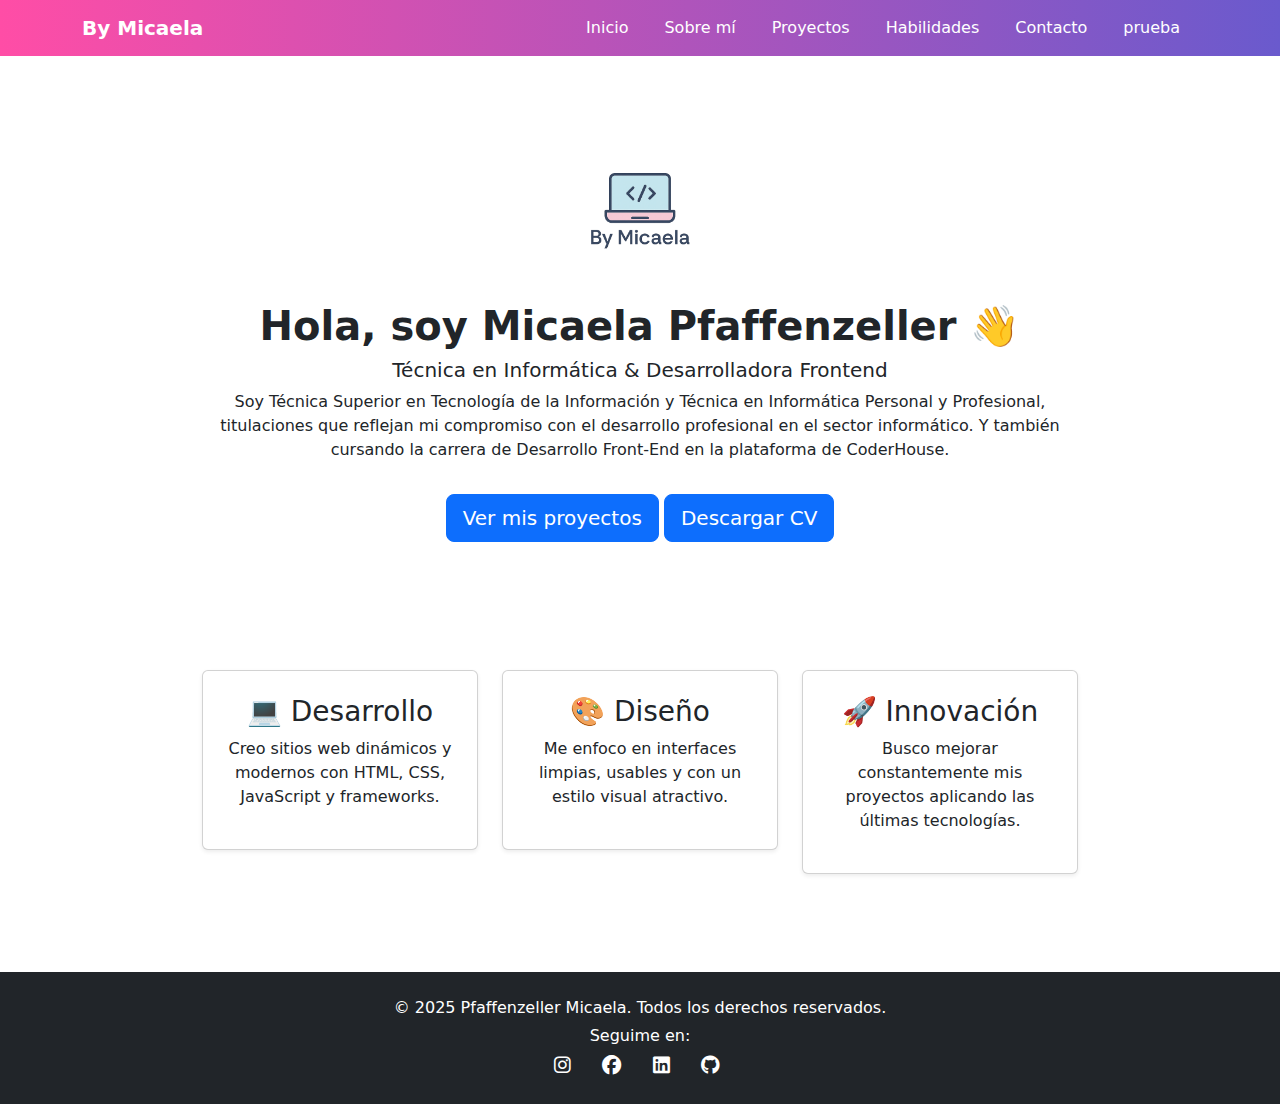
<file: index.html>
<!DOCTYPE html>
<html lang="es">
<head>
  <meta charset="UTF-8">
  <meta name="viewport" content="width=device-width, initial-scale=1.0">
  <link rel="stylesheet" href="./style.css">
  <link rel="stylesheet" href="https://cdnjs.cloudflare.com/ajax/libs/font-awesome/6.4.0/css/all.min.css">
  <title>Inicio | Mi Portafolio</title>
  
  <!-- --------Intertar Bootstrap css------------>
  <link href="https://cdn.jsdelivr.net/npm/bootstrap@5.3.3/dist/css/bootstrap.min.css" rel="stylesheet">
  
  <!----Insertar logo como icono---->
  <link rel="shortcut icon" href="./img/logo.png" type="image/x-icon">
  
  <!------Insertar tipografia------->
  <link rel="preconnect" href="https://fonts.googleapis.com">
  <link rel="preconnect" href="https://fonts.gstatic.com" crossorigin>
  <link href="https://fonts.googleapis.com/css2?family=Libertinus+Serif:ital,wght@0,400;0,600;0,700;1,400;1,600;1,700&display=swap" rel="stylesheet">
</head>
<body>
<!--------Menú--------->   
  <header>
    <nav class="navbar navbar-expand-lg navbar-dark bg-dark">
    <div class="container">
      <a class="navbar-brand" href="./index.html">By Micaela</a>
      <button class="navbar-toggler" type="button" data-bs-toggle="collapse" data-bs-target="#menu">
        <span class="navbar-toggler-icon"></span>
      </button>
      <div class="collapse navbar-collapse" id="menu">
        <ul class="navbar-nav ms-auto">
          <li class="nav-item"><a class="nav-link active" href="./index.html">Inicio</a></li>
          <li class="nav-item"><a class="nav-link" href="./page/sobre-mi.html">Sobre mí</a></li>
          <li class="nav-item"><a class="nav-link" href="./page/proyectos.html">Proyectos</a></li>
          <li class="nav-item"><a class="nav-link" href="./page/habilidades.html">Habilidades</a></li>
          <li class="nav-item"><a class="nav-link" href="./page/contacto.html">Contacto</a></li>
          <li class="nav-item"><a class="nav-link" href="./page/sobremi.html">prueba</a></li>
        </ul>
      </div>
    </div>
  </nav>
  </header>
<!-------Contenido de la página------->
  <main>
    <section class="text-center py-5">
      <img src="./img/logo.png" alt="logo" class="rounded-circle mb-3" width="150">
      <h1 class="fw-bold">Hola, soy Micaela Pfaffenzeller 👋</h1>
      <h2 class="lead">Técnica en Informática & Desarrolladora Frontend</h2>
      <p>Soy Técnica Superior en Tecnología de la Información y Técnica en Informática Personal y Profesional, titulaciones que reflejan mi compromiso con el desarrollo profesional en el sector informático. Y también cursando la carrera de Desarrollo Front-End en la plataforma de CoderHouse.</p>
      <a href="./page/proyectos.html" class="btn btn-primary btn-lg mt-3">Ver mis proyectos</a>
      <a href="./Currículum Vitae.pdf" class="btn btn-primary btn-lg mt-3" download>Descargar CV</a>
    </section>
    <section class="py-5">
    <div class="container">
      <div class="row text-center">
        <div class="col-md-4">
          <div class="card shadow-sm p-4">
          <h3>💻 Desarrollo</h3>
          <p>Creo sitios web dinámicos y modernos con HTML, CSS, JavaScript y frameworks.</p>
          </div>
        </div>
        <div class="col-md-4">
          <div class="card shadow-sm p-4">
          <h3>🎨 Diseño</h3>
          <p>Me enfoco en interfaces limpias, usables y con un estilo visual atractivo.</p>
        </div>
        </div>
        <div class="col-md-4">
          <div class="card shadow-sm p-4">
          <h3>🚀 Innovación</h3>
          <p>Busco mejorar constantemente mis proyectos aplicando las últimas tecnologías.</p>
        </div>
        </div>
      </div>
    </div>
  </section>
  </main>
<!-------Pie de página----->
  <footer class="bg-dark text-white text-center py-4">
    <p class="mb-1"> &copy; 2025 Pfaffenzeller Micaela. Todos los derechos reservados.</p>
    <p class="mb-1">Seguime en:</p> 
    <div class="redes-sociales"></div>
    <a href="https://www.instagram.com/mica_pfaffenzeller" class="text-white me-3" target="_blank" aria-label="Instagram"><i class="fab fa-instagram"></i></a>
    <a href="https://www.facebook.com/miku.pfaffenzeller" class="text-white me-3" target="_blank" aria-label="Facebook"><i class="fab fa-facebook"></i></a>
    <a href="https://www.linkedin.com/in/micaela-gheraldine-pfaffenzeller" class="text-white me-3" target="_blank" aria-label="LinkedIn"><i class="fab fa-linkedin"></i></a>
    <a href="https://github.com/MGPfaffenzeller" class="text-white me-3" target="_blank" aria-label="GitHub"><i class="fab fa-github"></i></a>
</div>
</footer>
<!------Bootstrap JS------->
  <script src="https://cdn.jsdelivr.net/npm/bootstrap@5.3.3/dist/js/bootstrap.bundle.min.js"></script>
</body>
</html>
</file>
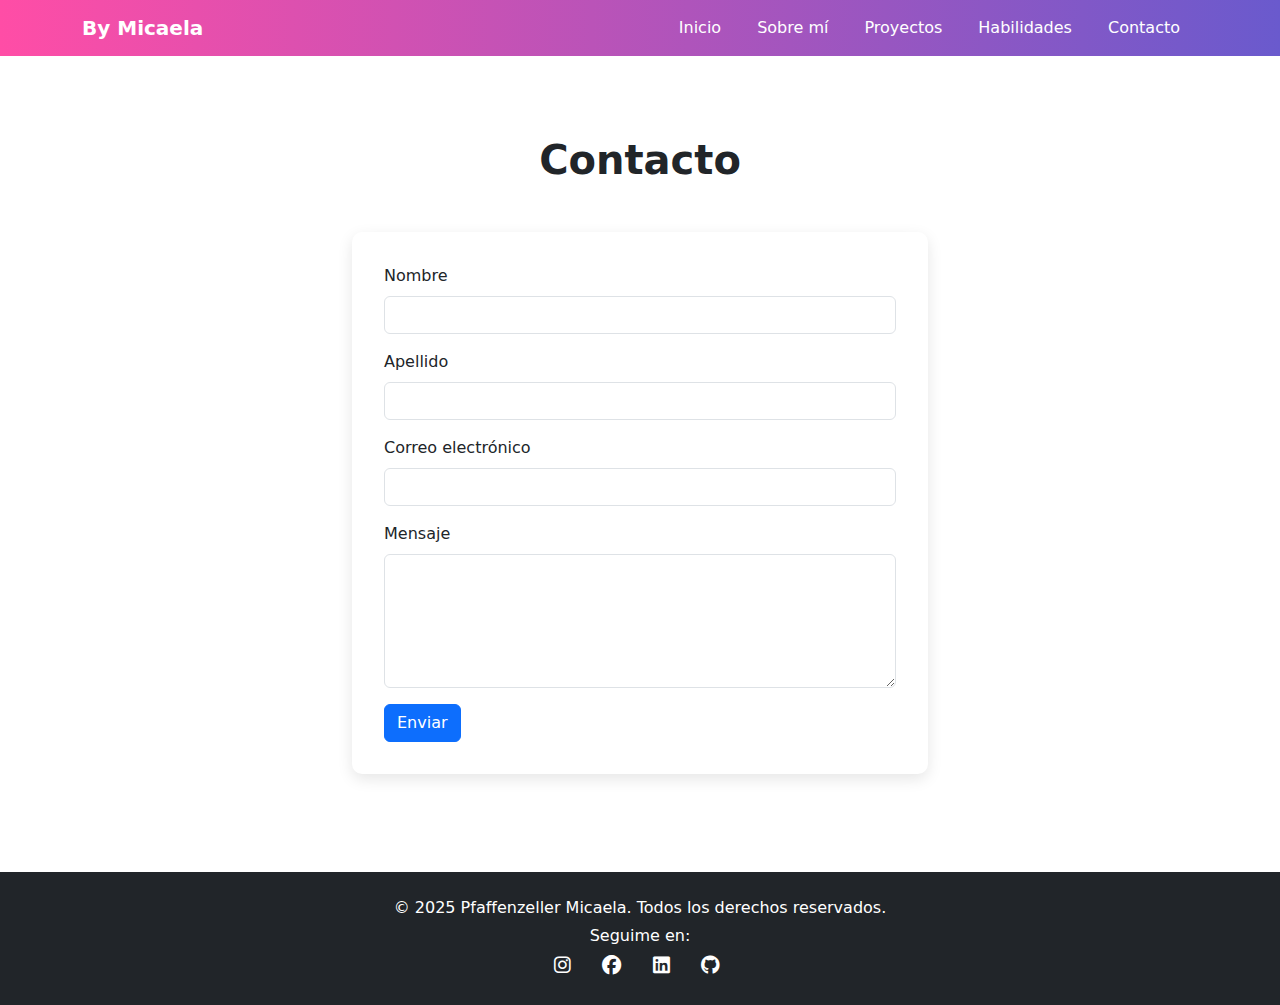
<file: page/contacto.html>
<!DOCTYPE html>
<html lang="es">
<head>
  <meta charset="UTF-8">
  <link rel="stylesheet" href="../style.css">
  <link rel="stylesheet" href="https://cdnjs.cloudflare.com/ajax/libs/font-awesome/6.4.0/css/all.min.css">
  <title>Contacto</title>

  <!----------Intertar Bootstrap css------------>
  <link href="https://cdn.jsdelivr.net/npm/bootstrap@5.3.3/dist/css/bootstrap.min.css" rel="stylesheet">
  
  <!----Insertar logo como icono---->
  <link rel="shortcut icon" href="../img/logo.png" type="image/x-icon">

  <!--Insertar tipografia-->
  <link rel="preconnect" href="https://fonts.googleapis.com">
  <link rel="preconnect" href="https://fonts.gstatic.com" crossorigin>
  <link href="https://fonts.googleapis.com/css2?family=Libertinus+Serif:ital,wght@0,400;0,600;0,700;1,400;1,600;1,700&display=swap" rel="stylesheet">

</head>
<body>
<!--------Menú--------->  
  <header>
    <nav class="navbar navbar-expand-lg navbar-dark bg-dark">
    <div class="container">
      <a class="navbar-brand" href="../index.html">By Micaela</a>
      <button class="navbar-toggler" type="button" data-bs-toggle="collapse" data-bs-target="#menu">
        <span class="navbar-toggler-icon"></span>
      </button>
      <div class="collapse navbar-collapse" id="menu">
        <ul class="navbar-nav ms-auto">
          <li class="nav-item"><a class="nav-link active" href="../index.html">Inicio</a></li>
          <li class="nav-item"><a class="nav-link" href="./sobre-mi.html">Sobre mí</a></li>
          <li class="nav-item"><a class="nav-link" href="./proyectos.html">Proyectos</a></li>
          <li class="nav-item"><a class="nav-link" href="./habilidades.html">Habilidades</a></li>
          <li class="nav-item"><a class="nav-link" href="./contacto.html">Contacto</a></li>
        </ul>
      </div>
    </div>
  </nav>
  </header>
<!-------Contenido de la página------->
  <main>
  <section class="py-5">
    <div class="container">
      <h1 class="fw-bold text-center mb-5">Contacto</h1>
      <div class="row justify-content-center">
        <div class="col-md-8">
          <form>
            <div class="mb-3">
              <label for="name" class="form-label">Nombre</label>
              <input type="text" class="form-control" id="name" required>
            </div>
            <div class="mb-3">
              <label for="name" class="form-label">Apellido</label>
              <input type="text" class="form-control" id="name" required>
            </div>
            <div class="mb-3">
              <label for="email" class="form-label">Correo electrónico</label>
              <input type="email" class="form-control" id="email" required>
            </div>
            <div class="mb-3">
              <label for="message" class="form-label">Mensaje</label>
              <textarea class="form-control" id="message" rows="5" required></textarea>
            </div>
            <button type="submit" class="btn btn-primary">Enviar</button>
          </form>
        </div>
      </div>
    </div>
  </section>
  </main>
<!-------Pie de página----->
 <footer class="bg-dark text-white text-center py-4">
    <p class="mb-1"> &copy; 2025 Pfaffenzeller Micaela. Todos los derechos reservados.</p>
    <p class="mb-1">Seguime en:</p> 
    <div class="redes-sociales"></div>
    <a href="https://www.instagram.com/mica_pfaffenzeller" class="text-white me-3" target="_blank" aria-label="Instagram"><i class="fab fa-instagram"></i></a>
    <a href="https://www.facebook.com/miku.pfaffenzeller" class="text-white me-3" target="_blank" aria-label="Facebook"><i class="fab fa-facebook"></i></a>
    <a href="https://www.linkedin.com/in/micaela-gheraldine-pfaffenzeller" class="text-white me-3" target="_blank" aria-label="LinkedIn"><i class="fab fa-linkedin"></i></a>
    <a href="https://github.com/MGPfaffenzeller" class="text-white me-3" target="_blank" aria-label="GitHub"><i class="fab fa-github"></i></a>
</div>
</footer>
<!------Bootstrap JS------->
  <script src="https://cdn.jsdelivr.net/npm/bootstrap@5.3.3/dist/js/bootstrap.bundle.min.js"></script>
</body>
</html>
</file>
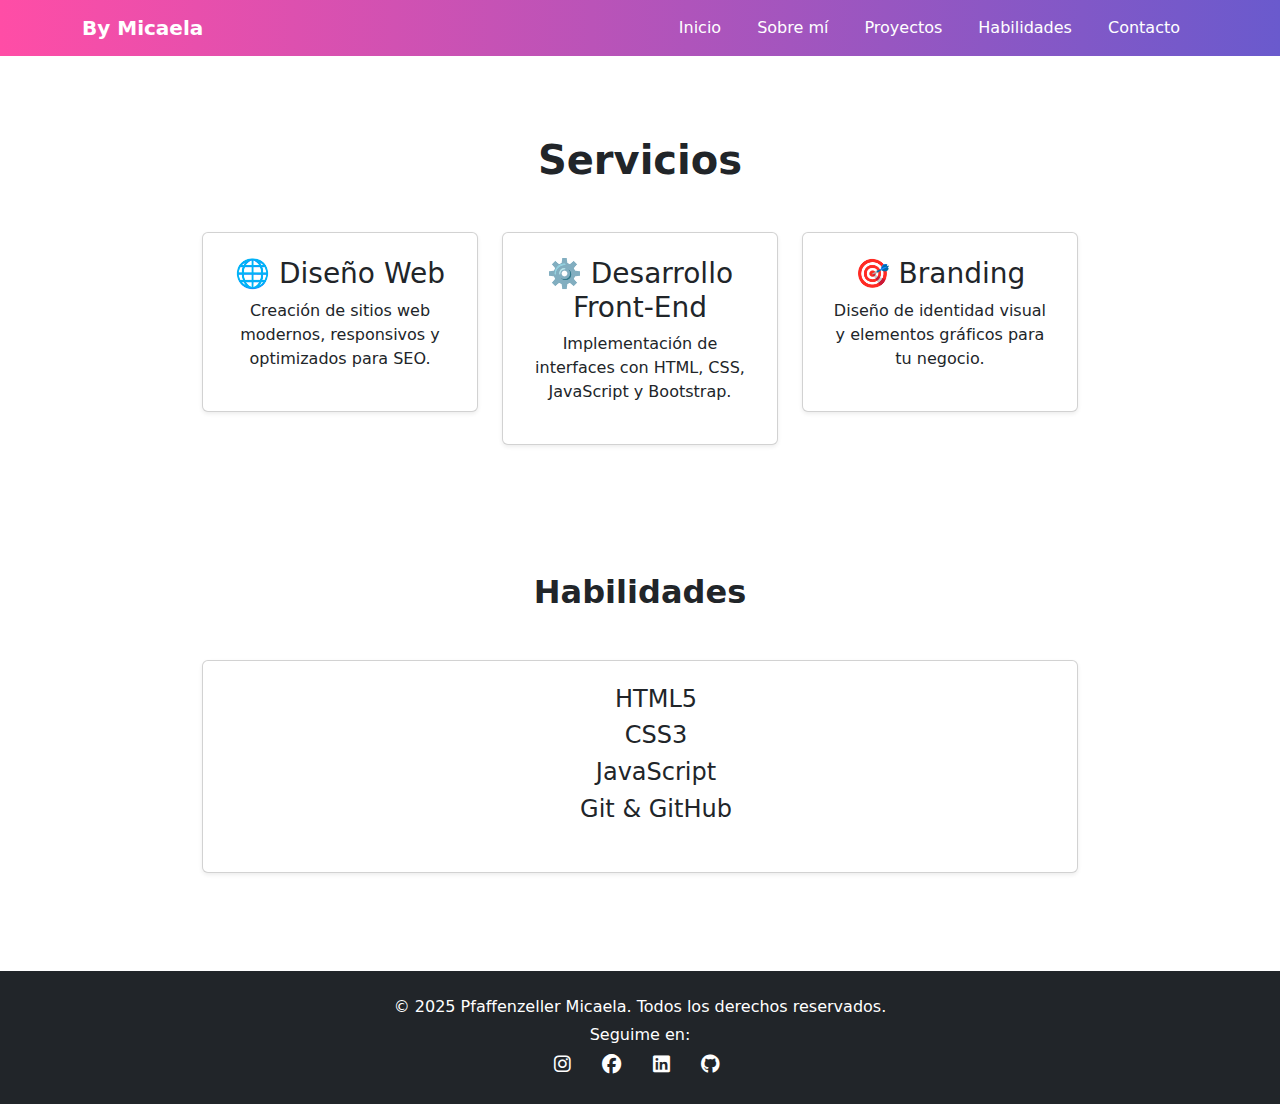
<file: page/habilidades.html>
<!DOCTYPE html>
<html lang="es">
<head>
  <meta charset="UTF-8">
  <meta name="viewport" content="width=device-width, initial-scale=1.0">
  <link rel="stylesheet" href="../style.css">
  <link rel="stylesheet" href="https://cdnjs.cloudflare.com/ajax/libs/font-awesome/6.4.0/css/all.min.css">
  <title>Habilidades</title>
  
  <!----------Intertar Bootstrap css------------>
  <link href="https://cdn.jsdelivr.net/npm/bootstrap@5.3.3/dist/css/bootstrap.min.css" rel="stylesheet">
  
  <!----Insertar logo como icono---->
  <link rel="shortcut icon" href="../img/logo.png" type="image/x-icon">

  <!------Insertar tipografia--------->
    <link rel="preconnect" href="https://fonts.googleapis.com">
    <link rel="preconnect" href="https://fonts.gstatic.com" crossorigin>
    <link href="https://fonts.googleapis.com/css2?family=Libertinus+Serif:ital,wght@0,400;0,600;0,700;1,400;1,600;1,700&display=swap" rel="stylesheet">

</head>
<body>
<!--------Menú--------->  
  <header>
    <nav class="navbar navbar-expand-lg navbar-dark bg-dark">
    <div class="container">
      <a class="navbar-brand" href="../index.html">By Micaela</a>
      <button class="navbar-toggler" type="button" data-bs-toggle="collapse" data-bs-target="#menu">
        <span class="navbar-toggler-icon"></span>
      </button>
      <div class="collapse navbar-collapse" id="menu">
        <ul class="navbar-nav ms-auto">
          <li class="nav-item"><a class="nav-link active" href="../index.html">Inicio</a></li>
          <li class="nav-item"><a class="nav-link" href="./sobre-mi.html">Sobre mí</a></li>
          <li class="nav-item"><a class="nav-link" href="./proyectos.html">Proyectos</a></li>
          <li class="nav-item"><a class="nav-link" href="./habilidades.html">Habilidades</a></li>
          <li class="nav-item"><a class="nav-link" href="./contacto.html">Contacto</a></li>
        </ul>
      </div>
    </div>
  </nav>
  </header>
<!-------Contenido de la página------->
  <main>
    <section class="py-5">
    <div class="container text-center">
      <h1 class="fw-bold mb-5">Servicios</h1>
      <div class="row g-4">
        <div class="col-md-4">
          <div class="card shadow-sm p-4">
            <h3>🌐 Diseño Web</h3>
            <p>Creación de sitios web modernos, responsivos y optimizados para SEO.</p>
          </div>
        </div>
        <div class="col-md-4">
          <div class="card shadow-sm p-4">
            <h3>⚙️ Desarrollo Front-End</h3>
            <p>Implementación de interfaces con HTML, CSS, JavaScript y Bootstrap.</p>
          </div>
        </div>
        <div class="col-md-4">
          <div class="card shadow-sm p-4">
            <h3>🎯 Branding</h3>
            <p>Diseño de identidad visual y elementos gráficos para tu negocio.</p>
          </div>
        </div>
      </div>
    </div>
  </section>
  <section class="py-5">
    <div class="container text-center">
      <h2 class="fw-bold mb-5">Habilidades</h2>
      <div class="card shadow-sm p-4">
        <ul>
          <h4>HTML5</h4>
          <h4>CSS3</h4>
          <h4>JavaScript</h4>
          <h4>Git & GitHub</h4>
      </ul>
    </div>
  </div>
  </div>
  </section>
  </main>
<!-------Pie de página----->
 <footer class="bg-dark text-white text-center py-4">
    <p class="mb-1"> &copy; 2025 Pfaffenzeller Micaela. Todos los derechos reservados.</p>
    <p class="mb-1">Seguime en:</p> 
    <div class="redes-sociales"></div>
    <a href="https://www.instagram.com/mica_pfaffenzeller" class="text-white me-3" target="_blank" aria-label="Instagram"><i class="fab fa-instagram"></i></a>
    <a href="https://www.facebook.com/miku.pfaffenzeller" class="text-white me-3" target="_blank" aria-label="Facebook"><i class="fab fa-facebook"></i></a>
    <a href="https://www.linkedin.com/in/micaela-gheraldine-pfaffenzeller" class="text-white me-3" target="_blank" aria-label="LinkedIn"><i class="fab fa-linkedin"></i></a>
    <a href="https://github.com/MGPfaffenzeller" class="text-white me-3" target="_blank" aria-label="GitHub"><i class="fab fa-github"></i></a>
</div>
</footer>
<!------Bootstrap JS------->
  <script src="https://cdn.jsdelivr.net/npm/bootstrap@5.3.3/dist/js/bootstrap.bundle.min.js"></script>
</body>
</html>
</file>
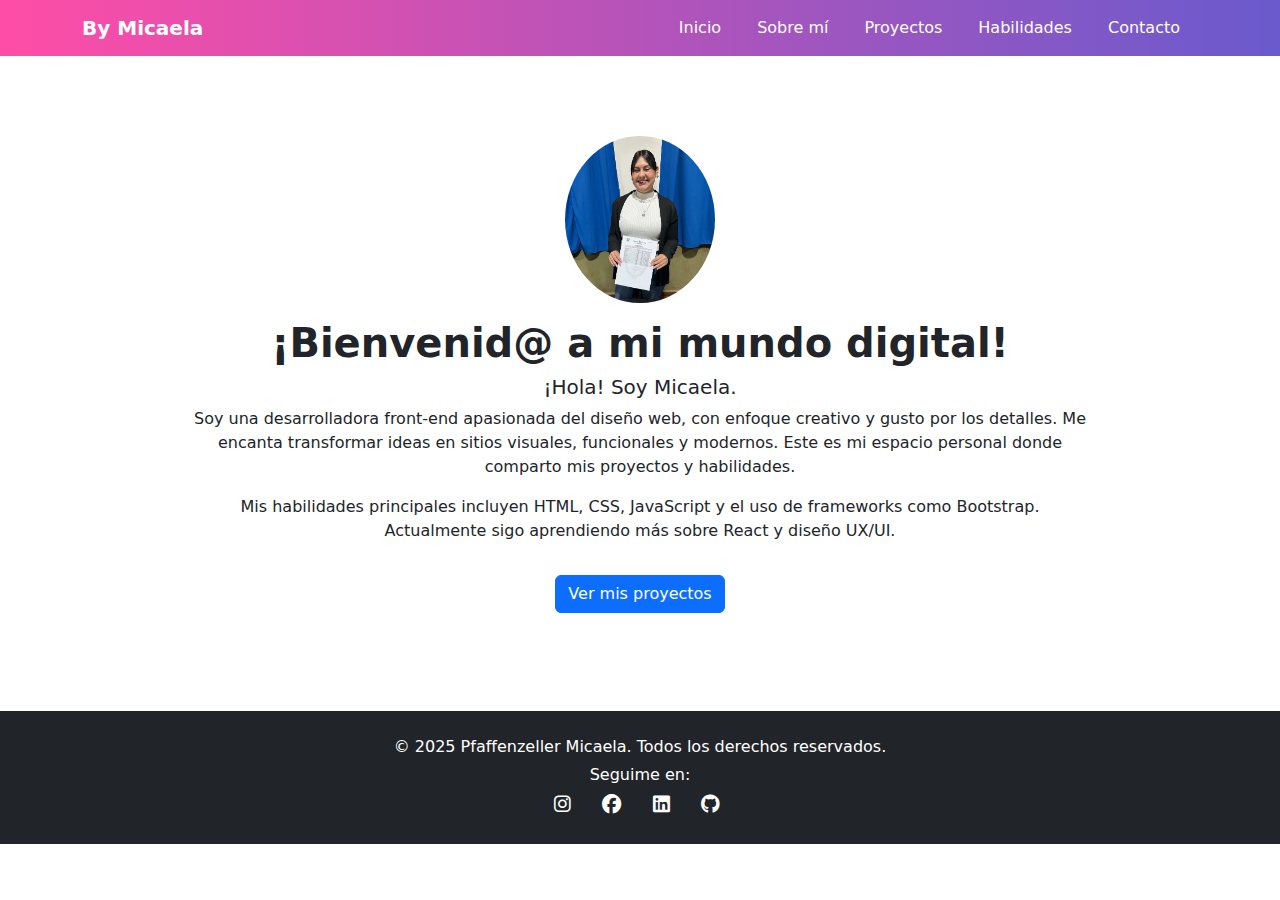
<file: page/sobre-mi.html>
<!DOCTYPE html>
<html lang="es">
<head>
  <meta charset="UTF-8">
  <meta name="viewport" content="width=device-width, initial-scale=1.0">
  <link rel="stylesheet" href="../style.css">
  <link rel="stylesheet" href="https://cdnjs.cloudflare.com/ajax/libs/font-awesome/6.4.0/css/all.min.css">
  <title>Sobre Mí</title>

  <!----------Intertar Bootstrap css------------>
  <link href="https://cdn.jsdelivr.net/npm/bootstrap@5.3.3/dist/css/bootstrap.min.css" rel="stylesheet">
  
  <!----Insertar logo como icono---->
  <link rel="shortcut icon" href="../img/logo.png" type="image/x-icon">

  <!-----Insertar tipografia------>
    <link rel="preconnect" href="https://fonts.googleapis.com">
    <link rel="preconnect" href="https://fonts.gstatic.com" crossorigin>
    <link href="https://fonts.googleapis.com/css2?family=Libertinus+Serif:ital,wght@0,400;0,600;0,700;1,400;1,600;1,700&display=swap" rel="stylesheet">
</head>
<body>
<!--------Menú--------->  
  <header>
    <nav class="navbar navbar-expand-lg navbar-dark bg-dark">
    <div class="container">
      <a class="navbar-brand" href="../index.html">By Micaela</a>
      <button class="navbar-toggler" type="button" data-bs-toggle="collapse" data-bs-target="#menu">
        <span class="navbar-toggler-icon"></span>
      </button>
      <div class="collapse navbar-collapse" id="menu">
        <ul class="navbar-nav ms-auto">
          <li class="nav-item"><a class="nav-link active" href="../index.html">Inicio</a></li>
          <li class="nav-item"><a class="nav-link" href="./sobre-mi.html">Sobre mí</a></li>
          <li class="nav-item"><a class="nav-link" href="./proyectos.html">Proyectos</a></li>
          <li class="nav-item"><a class="nav-link" href="./habilidades.html">Habilidades</a></li>
          <li class="nav-item"><a class="nav-link" href="./contacto.html">Contacto</a></li>
        </ul>
      </div>
    </div>
  </nav>
  </header>
<!-------Contenido de la página------->
 <main>
    <section class="text-center py-5">
      <img src="../img/img1.jpg" alt="logo" class="rounded-circle mb-3" width="150">
      <h1 class="fw-bold">¡Bienvenid@ a mi mundo digital!</h1>
      <h2 class="lead">¡Hola! Soy Micaela.</h2>
      <p>Soy una desarrolladora front-end apasionada del diseño web, con enfoque creativo y gusto por los detalles. 
            Me encanta transformar ideas en sitios visuales, funcionales y modernos. 
            Este es mi espacio personal donde comparto mis proyectos y habilidades.</p>
            <p>Mis habilidades principales incluyen HTML, CSS, JavaScript y el uso de frameworks como Bootstrap. 
                Actualmente sigo aprendiendo más sobre React y diseño UX/UI.</p>
                <a href="./proyectos.html" class="btn btn-primary mt-3">Ver mis proyectos</a>
    </section>
  </main>
<!-------Pie de página----->
 <footer class="bg-dark text-white text-center py-4">
    <p class="mb-1"> &copy; 2025 Pfaffenzeller Micaela. Todos los derechos reservados.</p>
    <p class="mb-1">Seguime en:</p> 
    <div class="redes-sociales"></div>
    <a href="https://www.instagram.com/mica_pfaffenzeller" class="text-white me-3" target="_blank" aria-label="Instagram"><i class="fab fa-instagram"></i></a>
    <a href="https://www.facebook.com/miku.pfaffenzeller" class="text-white me-3" target="_blank" aria-label="Facebook"><i class="fab fa-facebook"></i></a>
    <a href="https://www.linkedin.com/in/micaela-gheraldine-pfaffenzeller" class="text-white me-3" target="_blank" aria-label="LinkedIn"><i class="fab fa-linkedin"></i></a>
    <a href="https://github.com/MGPfaffenzeller" class="text-white me-3" target="_blank" aria-label="GitHub"><i class="fab fa-github"></i></a>
</div>
</footer>
<!------Bootstrap JS------->
  <script src="https://cdn.jsdelivr.net/npm/bootstrap@5.3.3/dist/js/bootstrap.bundle.min.js"></script>
</body>
</html>
</file>
<file: style.css>
/* Estilo General */
body {
  font-family:"Libertinus Serif", serif;
  margin: 0;
  padding: 0;
  background-color: #fdfdfd;
  line-height: 1,6;
  color: #333;
}

a{
  text-decoration: none;
  color: inherit;
}

h1, h2, h3, h4{
  font-weight: 700;
  color: #222;
}

/* nav */
.navbar {
  background: linear-gradient(90deg, #ff4da6, #6a5acd);
}

.navbar-brand {
  font-size: 1.5rem;
  font-weight: bold;
  color: white !important;
}

.navbar-nav .nav-link {
  color: white !important;
  margin: 0 10px;
  transition: 0.3s ease;
}

.navbar-nav .nav-link:hover {
  color: #ffd700 !important;
}

/* hero | inicio*/
.hero {
  min-height: 90vh;
  background: linear-gradient(120deg, #ffb6c1, #ff4da6, #6a5acd);
  display: flex;
  align-items: center;
  justify-content: center;
  text-align: center;
  color: white;
  padding: 2rem;
}

.hero h1 {
  font-size: 3rem;
  margin-bottom: 1rem;
}

.hero p {
  font-size: 1.2rem;
  max-width: 700px;
  margin: 0 auto;
}

/*secciones generales*/
.section {
  padding: 80px 20px;
}

.section-title {
  text-align: center;
  font-size: 2.5rem;
  margin-bottom: 40px;
  color: #6a5acd;
}

/* sobre mi */
.sobre-mi {
  display: flex;
  flex-wrap: wrap;
  align-items: center;
  gap: 2rem;
}

.sobre-mi img {
  max-width: 250px;
  border-radius: 50%;
  box-shadow: 0 8px 15px rgba(0,0,0,0.2);
}

.sobre-mi p {
  flex: 1;
  font-size: 1.1rem;
}

/* Secciones */
section {
  margin: 2rem auto;
  max-width: 900px;
}

/* Formulario */
form {
  max-width: 600px;
  margin: 0 auto;
  background: #fff;
  padding: 2rem;
  border-radius: 10px;
  box-shadow: 0 5px 15px rgba(0,0,0,0.1);
}

form input, form textarea {
  margin-bottom: 1rem;
}

form button {
  background: #6a5acd;
  border: none;
  padding: 10px 20px;
  color: white;
  font-weight: bold;
  border-radius: 5px;
  transition: background 0.3s ease;
}

form button:hover {
  background: #ff4da6;
}

/* Footer */
footer {
  background: #222;
  color: white;
  text-align: center;
  padding: 20px;
  margin-top: 50px;
}

footer a {
  margin: 0 10px;
  color: white;
  font-size: 1.2rem;
  transition: color 0.3s ease;
}

footer a:hover {
  color: #ff4da6;
}

.redes-sociales a {
  margin: 0 10px;
  color: #555;
  font-size: 1.5rem;
  transition: color 0.3s;
}

/* Responsive */
@media (max-width: 768px) {
  nav ul {
    flex-direction: column;
    align-items: center;
  }

  main section {
    padding: 1rem;
  }

  img {
    width: 100px;
    height: 100px;
  }
}
</file>
